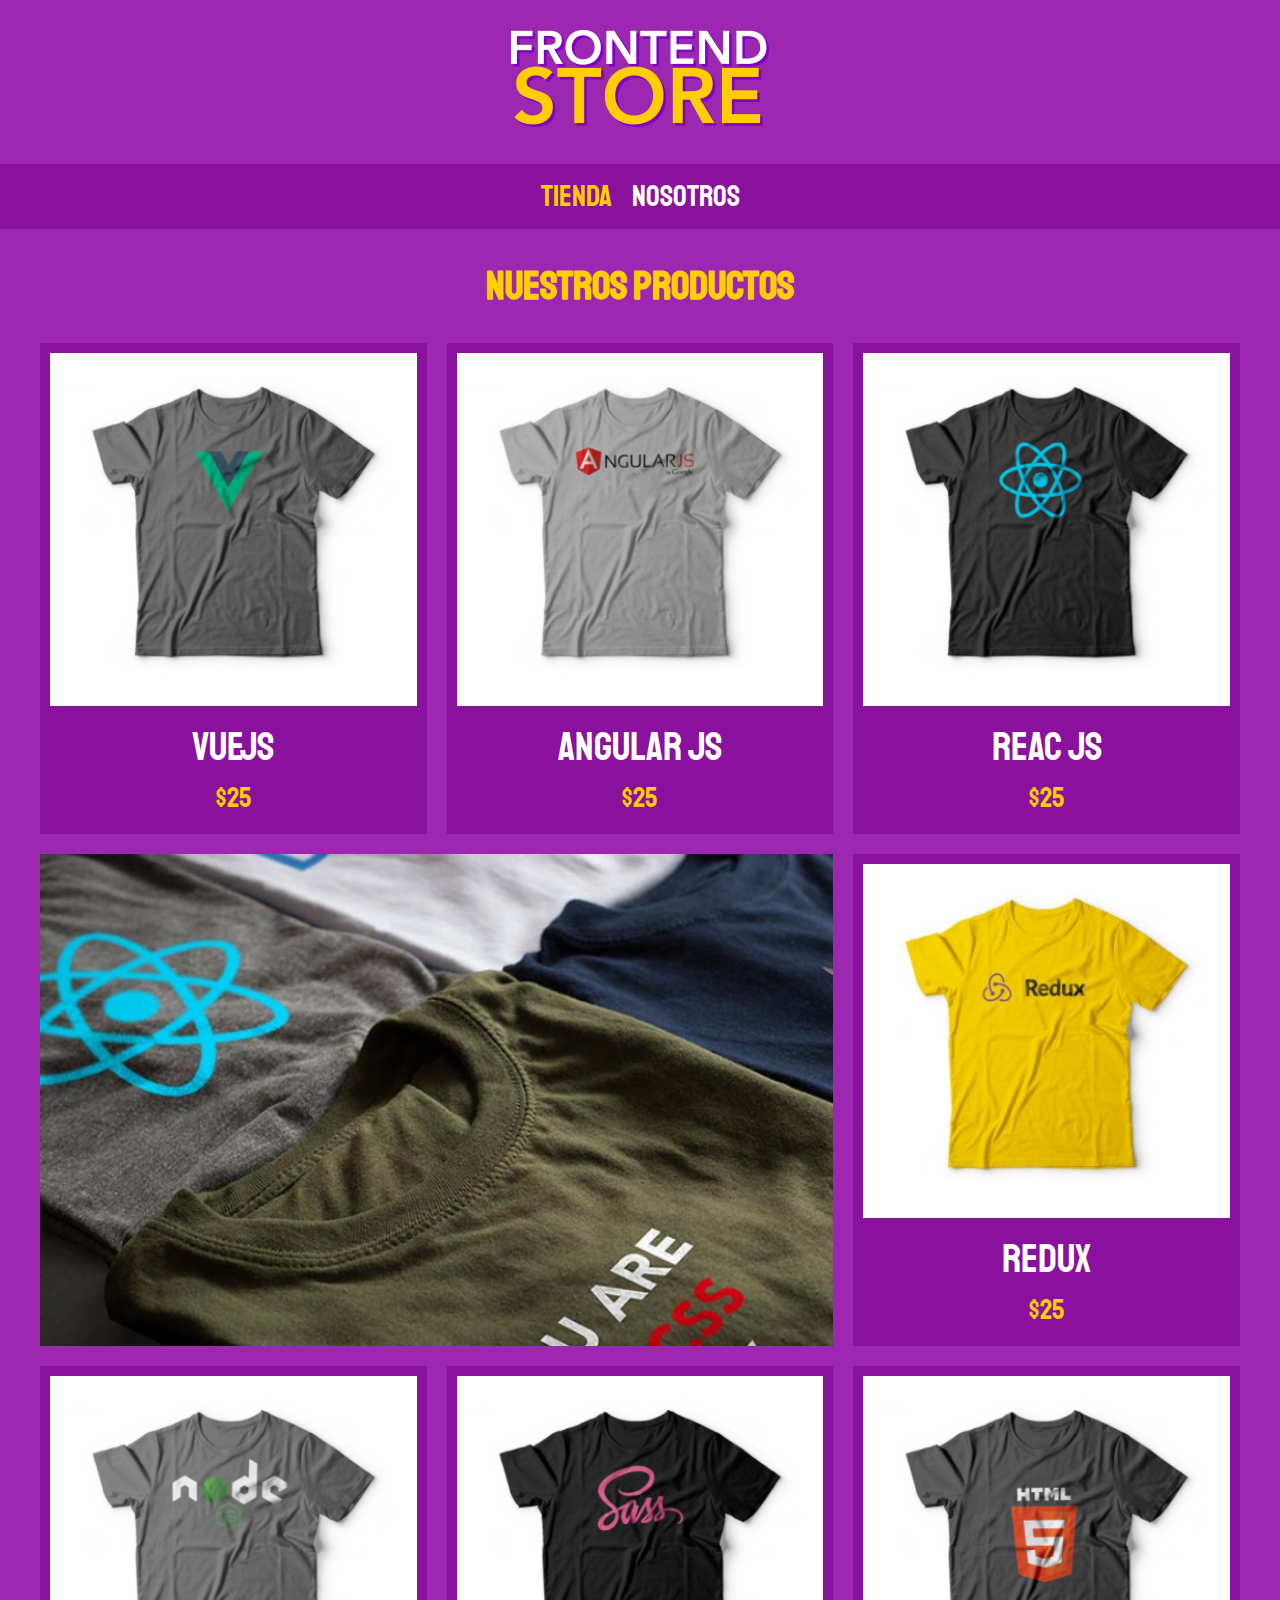
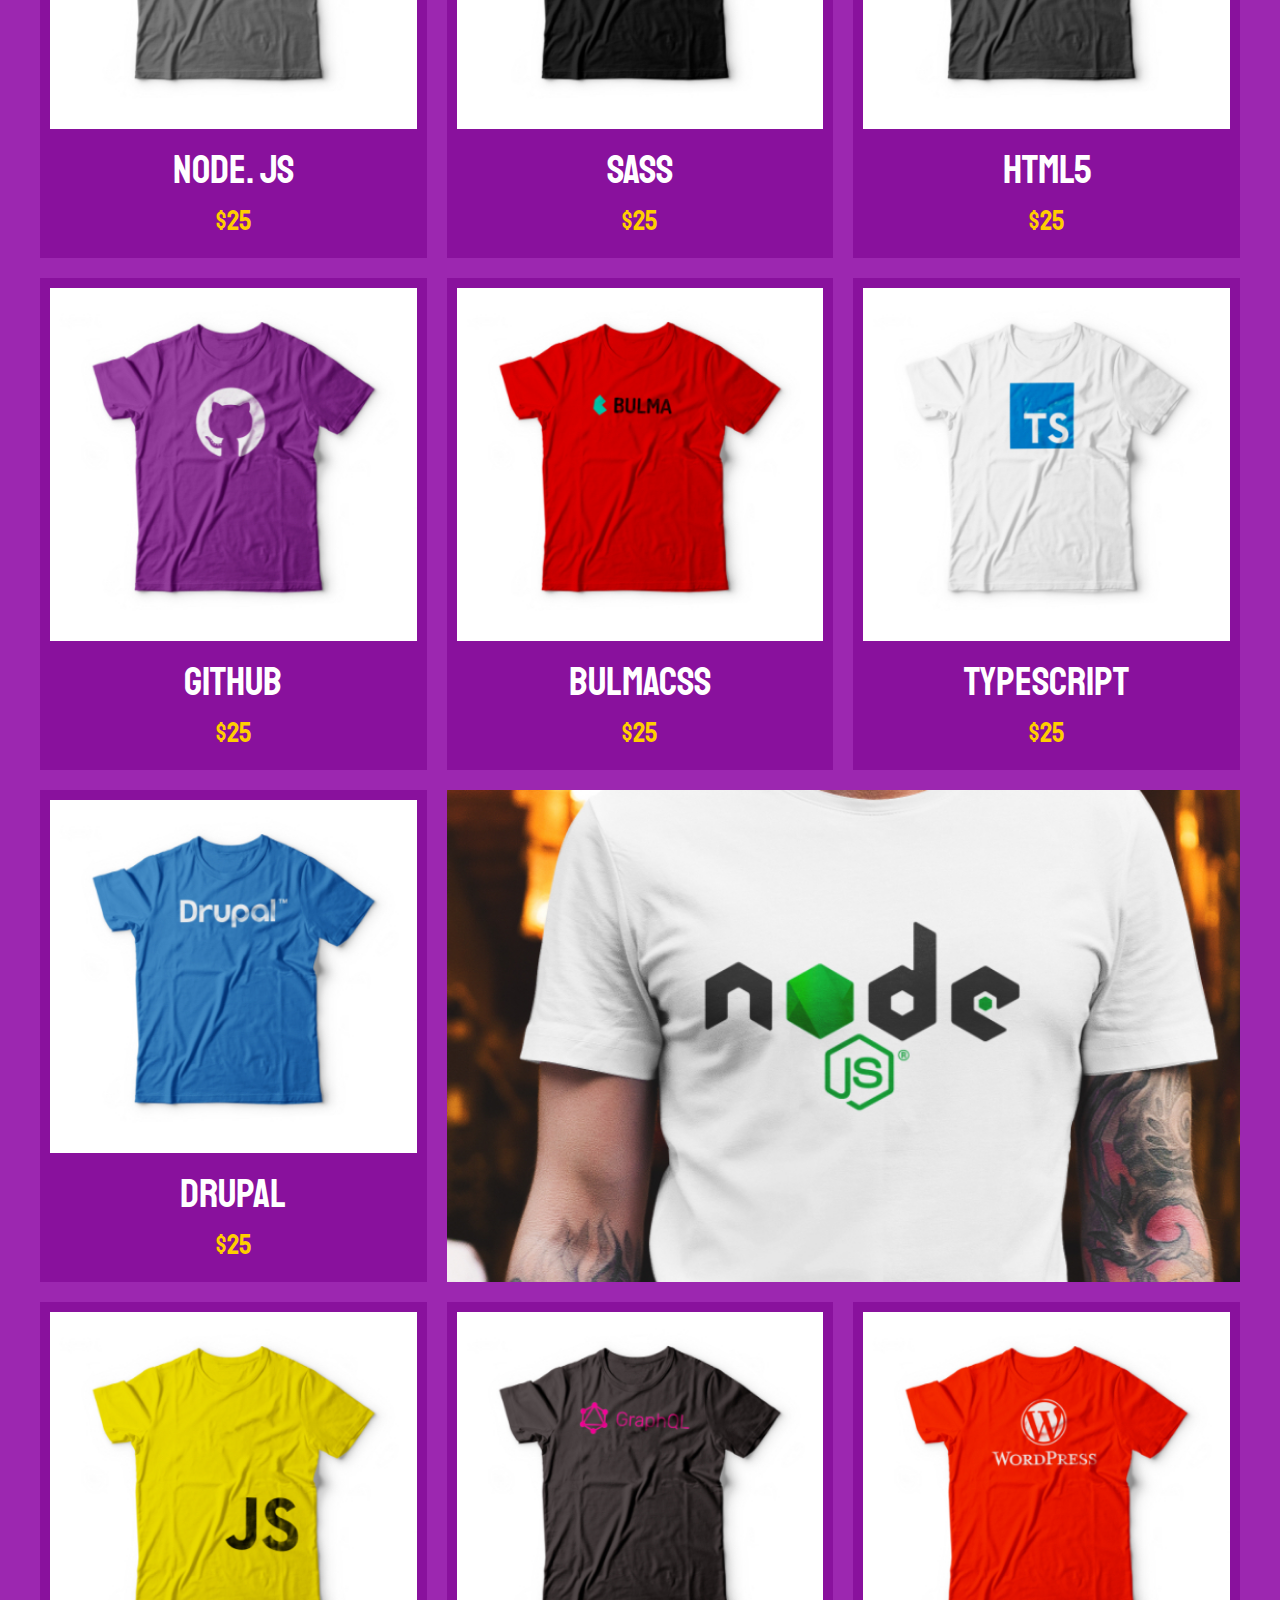
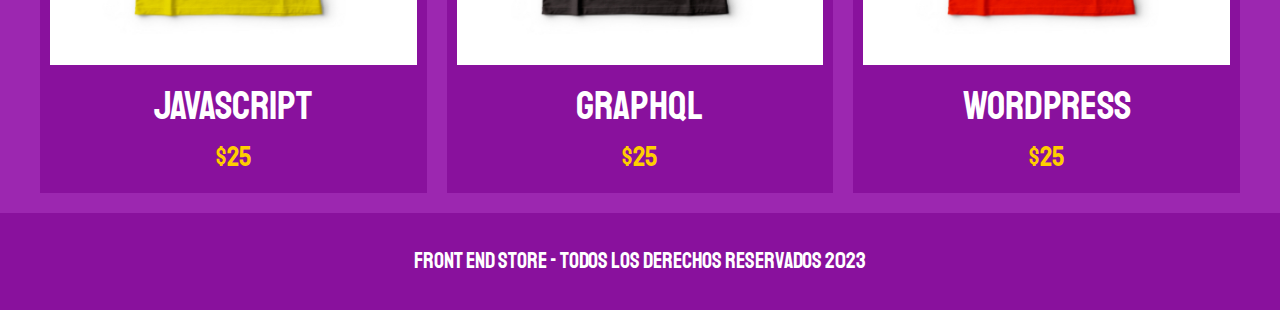
<file: index.html>
<!doctype html>
<html lang="en">
<head>
    <meta charset="UTF-8">
    <meta name="viewport"
          content="width=device-width, user-scalable=no, initial-scale=1.0, maximum-scale=1.0, minimum-scale=1.0">
    <meta http-equiv="X-UA-Compatible" content="ie=edge">
    <title>FrontEnd Store</title>
    <link rel="preload" href="css/normalize.css" as="style">
    <link rel="stylesheet" href="css/normalize.css">
    <link href="https://fonts.googleapis.com/css2?family=Staatliches&display=swap" rel="stylesheet">
    <link rel="preload" href="css/style.css" as="style">
    <link rel="stylesheet" href="css/style.css">
</head>
<body>
    <header class="header">
        <a href="index.html">
            <img class="header__logo" src="img/logo.png" alt="Logotipo">
        </a> <!-- Logo -->
    </header>
    <nav class="navegacion">
        <a class="navegacion__enlace navegacion__enlace--activo" href="index.html">Tienda</a>
        <a class="navegacion__enlace" href="nosotros.html">Nosotros</a>
    </nav>
    <main class="contenedor">
        <h1>Nuestros productos</h1>
        <div class="grid">
            <div class="producto">
                <a href="producto.html">
                    <img class="#" src="img/1.jpg" alt="imagen camisa"><!--producto__imagen-->
                    <div class="#"><!--producto__informacion-->
                        <p class="producto__nombre">VueJS</p>
                        <p class="producto__precio">$25</p>
                    </div>
                </a>
            </div>
            <div class="producto">
                <a href="producto.html">
                    <img src="img/2.jpg" alt="imagen camisa">
                    <div>
                        <p class="producto__nombre">Angular JS</p>
                        <p class="producto__precio">$25</p>
                    </div>
                </a>
            </div>
            <div class="producto">
                <a href="producto.html">
                    <img src="img/3.jpg" alt="imagen camisa">
                    <div>
                        <p class="producto__nombre">Reac JS</p>
                        <p class="producto__precio">$25</p>
                    </div>
                </a>
            </div>
            <div class="producto">
                <a href="producto.html">
                    <img src="img/4.jpg" alt="imagen camisa">
                    <div>
                        <p class="producto__nombre">Redux</p>
                        <p class="producto__precio">$25</p>
                    </div>
                </a>
            </div>
            <div class="producto">
                <a href="producto.html">
                    <img src="img/5.jpg" alt="imagen camisa">
                    <div>
                        <p class="producto__nombre">Node. JS</p>
                        <p class="producto__precio">$25</p>
                    </div>
                </a>
            </div>
            <div class="producto">
                <a href="producto.html">
                    <img src="img/6.jpg" alt="imagen camisa">
                    <div>
                        <p class="producto__nombre">SASS</p>
                        <p class="producto__precio">$25</p>
                    </div>
                </a>
            </div>
            <div class="producto">
                <a href="producto.html">
                    <img src="img/7.jpg" alt="imagen camisa">
                    <div>
                        <p class="producto__nombre">HTML5</p>
                        <p class="producto__precio">$25</p>
                    </div>
                </a>
            </div>
            <div class="producto">
                <a href="producto.html">
                    <img src="img/8.jpg" alt="imagen camisa">
                    <div>
                        <p class="producto__nombre">GitHub</p>
                        <p class="producto__precio">$25</p>
                    </div>
                </a>
            </div>
            <div class="producto">
                <a href="producto.html">
                    <img src="img/9.jpg" alt="imagen camisa">
                    <div>
                        <p class="producto__nombre">BulmaCSS</p>
                        <p class="producto__precio">$25</p>
                    </div>
                </a>
            </div>
            <div class="producto">
                <a href="producto.html">
                    <img src="img/10.jpg" alt="imagen camisa">
                    <div>
                        <p class="producto__nombre">TypeScript</p>
                        <p class="producto__precio">$25</p>
                    </div>
                </a>
            </div>
            <div class="producto">
                <a href="producto.html">
                    <img src="img/11.jpg" alt="imagen camisa">
                    <div>
                        <p class="producto__nombre">Drupal</p>
                        <p class="producto__precio">$25</p>
                    </div>
                </a>
            </div>
            <div class="producto">
                <a href="producto.html">
                    <img src="img/12.jpg" alt="imagen camisa">
                    <div>
                        <p class="producto__nombre">JavaScript</p>
                        <p class="producto__precio">$25</p>
                    </div>
                </a>
            </div>
            <div class="producto">
                <a href="producto.html">
                    <img src="img/13.jpg" alt="imagen camisa">
                    <div>
                        <p class="producto__nombre">GraphQL</p>
                        <p class="producto__precio">$25</p>
                    </div>
                </a>
            </div>
            <div class="producto">
                <a href="producto.html">
                    <img src="img/14.jpg" alt="imagen camisa">
                    <div>
                        <p class="producto__nombre">WordPress</p>
                        <p class="producto__precio">$25</p>
                    </div>
                </a>
            </div>
            <div class="grafico grafico--camisas"></div>
            <div class="grafico grafico--node"></div>
        </div>
    </main>
    <footer class="footer">
        <p class="footer__texto">Front End Store - Todos los derechos reservados 2023</p>
    </footer>
</body>
</html>
</file>
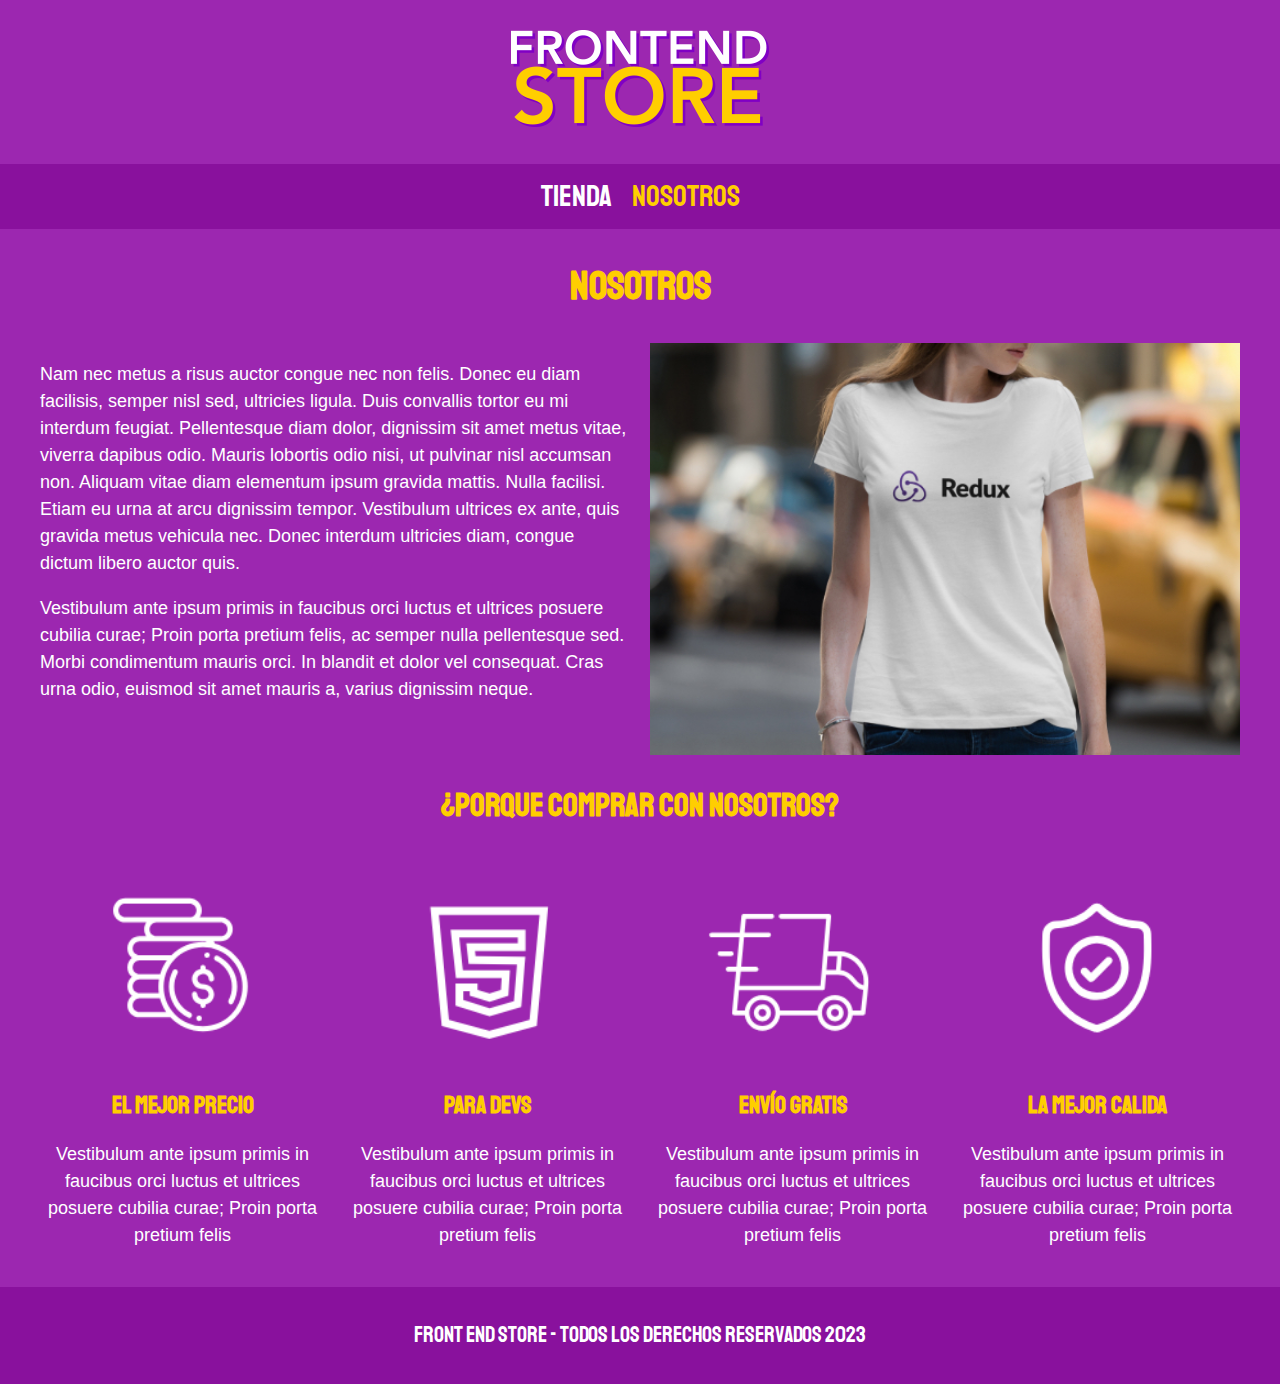
<file: nosotros.html>
<!doctype html>
<html lang="en">
<head>
    <meta charset="UTF-8">
    <meta name="viewport"
          content="width=device-width, user-scalable=no, initial-scale=1.0, maximum-scale=1.0, minimum-scale=1.0">
    <meta http-equiv="X-UA-Compatible" content="ie=edge">
    <title>FrontEnd Store</title>
    <link rel="preload" href="css/normalize.css" as="style">
    <link rel="stylesheet" href="css/normalize.css">
    <link href="https://fonts.googleapis.com/css2?family=Staatliches&display=swap" rel="stylesheet">
    <link rel="preload" href="css/style.css" as="style">
    <link rel="stylesheet" href="css/style.css">
</head>
<body>
    <header class="header">
        <a href="index.html">
            <img class="header__logo" src="img/logo.png" alt="Logotipo">
        </a> <!-- Logo -->
    </header>
    <nav class="navegacion">
        <a class="navegacion__enlace" href="index.html">Tienda</a>
        <a class="navegacion__enlace navegacion__enlace--activo" href="nosotros.html">Nosotros</a>
    </nav>
    <main class="contenedor">
        <h1>Nosotros</h1>
        <div class="nosotros">
            <div> <!--nosotros__contenido-->
                <p>Nam nec metus a risus auctor congue nec non felis. Donec eu diam facilisis, semper nisl sed,
                    ultricies ligula.
                    Duis convallis tortor eu mi interdum feugiat. Pellentesque diam dolor, dignissim sit amet metus
                    vitae, viverra
                    dapibus odio. Mauris lobortis odio nisi, ut pulvinar nisl accumsan non. Aliquam vitae diam elementum
                    ipsum
                    gravida mattis. Nulla facilisi. Etiam eu urna at arcu dignissim tempor. Vestibulum ultrices ex ante,
                    quis
                    gravida metus vehicula nec. Donec interdum ultricies diam, congue dictum libero auctor quis. </p>

                <p>Vestibulum ante ipsum primis in faucibus orci luctus et ultrices posuere cubilia curae; Proin porta
                    pretium
                    felis, ac semper nulla pellentesque sed. Morbi condimentum mauris orci. In blandit et dolor vel
                    consequat. Cras
                    urna odio, euismod sit amet mauris a, varius dignissim neque.
                </p>
            </div>
            <img class="nosotros__imagen" src="img/nosotros.jpg" alt="imagen nosotros">
        </div>
    </main>
    <section class="contenedor"><!--comprar-->
        <h2>¿Porque comprar con nosotros?</h2><!--comprar__titulo-->
        <div class="bloques">
            <div class="bloque">
                <img class="#" src="img/icono_1.png" alt="El mejor precio"><!--bloque__imagen-->
                <h3 class="bloque__titulo">El mejor precio</h3>
                <p>Vestibulum ante ipsum primis in faucibus orci luctus et ultrices posuere cubilia curae; Proin porta
                    pretium
                    felis</p>
            </div>
            <div class="bloque">
                <img class="#" src="img/icono_2.png" alt="para devs"><!--bloque__imagen-->
                <h3 class="bloque__titulo">Para Devs</h3>
                <p>Vestibulum ante ipsum primis in faucibus orci luctus et ultrices posuere cubilia curae; Proin porta
                    pretium
                    felis</p>
            </div>
            <div class="bloque">
                <img src="img/icono_3.png" alt="Envío gratis"><!--bloque__imagen-->
                <h3 class="bloque__titulo">Envío gratis</h3>
                <p>Vestibulum ante ipsum primis in faucibus orci luctus et ultrices posuere cubilia curae; Proin porta
                    pretium
                    felis</p>
            </div>
            <div class="bloque">
                <img src="img/icono_4.png" alt="La mejor calidad"><!--bloque__imagen-->
                <h3 class="bloque__titulo">La mejor calida</h3>
                <p>Vestibulum ante ipsum primis in faucibus orci luctus et ultrices posuere cubilia curae; Proin porta
                    pretium
                    felis</p>
            </div>
        </div>
    </section>
    <footer class="footer">
        <p class="footer__texto">Front End Store - Todos los derechos reservados 2023</p>
    </footer>
</body>
</html>
</file>
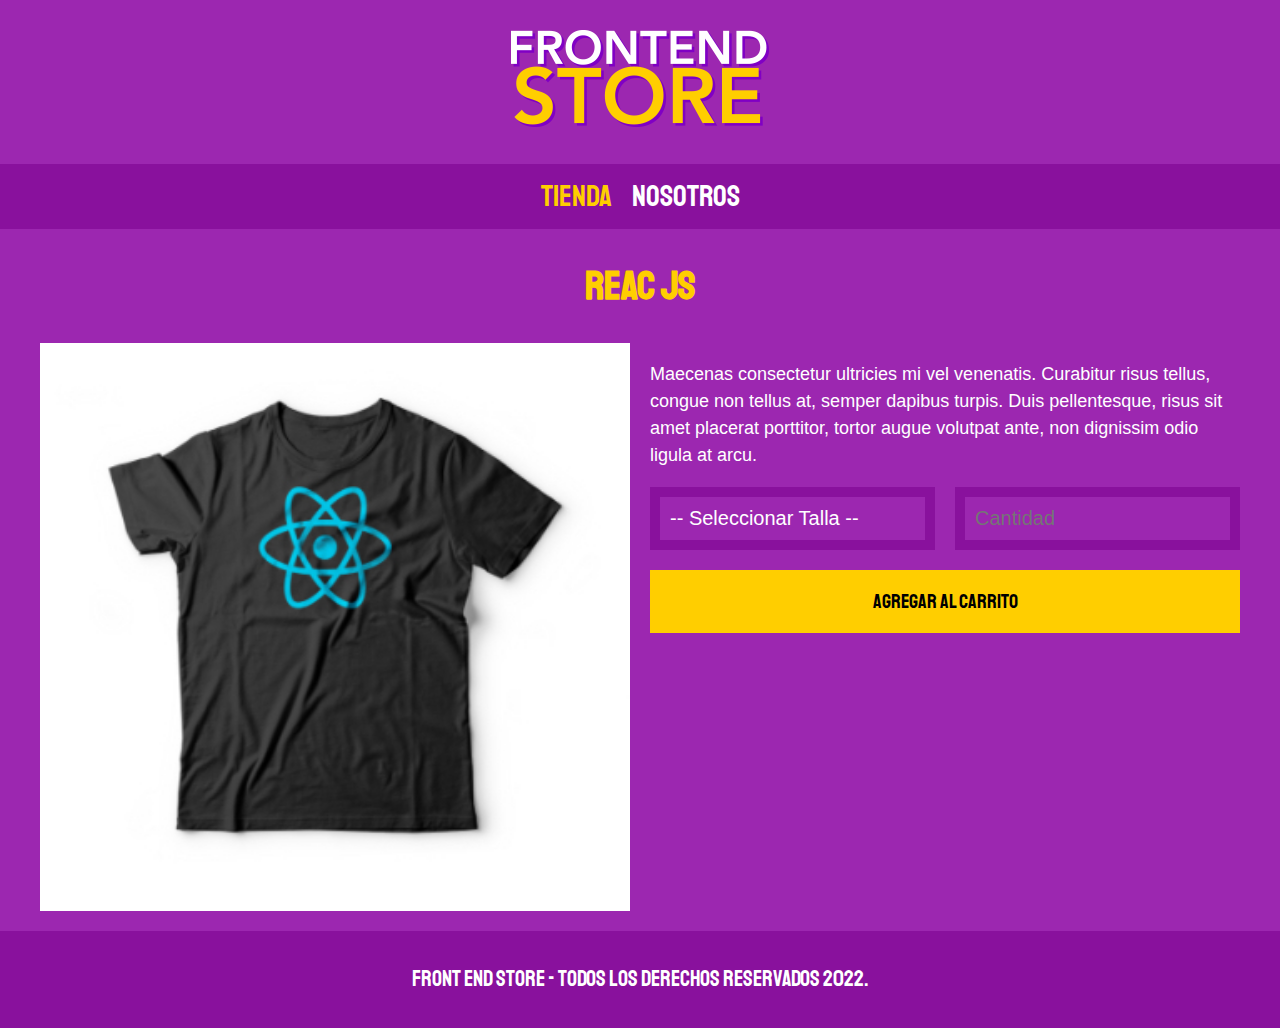
<file: producto.html>
<!doctype html>
<html lang="en">
<head>
    <meta charset="UTF-8">
    <meta name="viewport"
          content="width=device-width, user-scalable=no, initial-scale=1.0, maximum-scale=1.0, minimum-scale=1.0">
    <meta http-equiv="X-UA-Compatible" content="ie=edge">
    <title>FrontEnd Store</title>
    <link rel="preload" href="css/normalize.css" as="style">
    <link rel="stylesheet" href="css/normalize.css">
    <link href="https://fonts.googleapis.com/css2?family=Staatliches&display=swap" rel="stylesheet">
    <link rel="preload" href="css/style.css" as="style">
    <link rel="stylesheet" href="css/style.css">
</head>
<body>
    <header class="header">
        <a href="index.html">
            <img class="header__logo" src="img/logo.png" alt="Logo tipo">
        </a> <!-- Logo -->
    </header>
    <nav class="navegacion">
        <a class="navegacion__enlace navegacion__enlace--activo" href="index.html">Tienda</a>
        <a class="navegacion__enlace" href="nosotros.html">Nosotros</a>
    </nav>
    <main class="contenedor">
        <h1>Reac JS</h1>
        <div class="camisa">
            <img src="img/3.jpg" alt="Imagen del producto">
            <div> <!--camisa__contenido-->
                <p>Maecenas consectetur ultricies mi vel venenatis. Curabitur risus tellus, congue non tellus at, semper
                    dapibus
                    turpis. Duis pellentesque, risus sit amet placerat porttitor, tortor augue volutpat ante, non
                    dignissim odio
                    ligula at arcu.</p>
                <form class="formulario">
                    <select class="formulario__campo">
                        <option disabled selected>-- Seleccionar Talla --</option>
                        <option>Chica</option>
                        <option>Mediana</option>
                        <option>Grande</option>
                    </select>
                    <input class="formulario__campo" type="number" placeholder="Cantidad" min="1" max="30">
                    <input class="formulario__submit" type="submit" value="Agregar al Carrito">
                </form>
            </div>
        </div>
    </main>
    <footer class="footer">
        <p class="footer__texto">Front End Store - Todos los derechos Reservados 2022.</p>
    </footer>
</body>
</html>
</file>
<file: css/style.css>
:root {
    --primario: #9C27B0;
    --primarioOscuro: #89119D;
    --secundario: #FFCE00;
    --secundarioOscuro: rgb(233, 187, 2);
    --blanco: #FFF;
    --negro: #000;
    --fuentePrincipal: 'Staatliches', cursive;
}

html {
    box-sizing: border-box;
    font-size: 62.5%;
}

*, *:before, *:after {
    box-sizing: inherit;
}

/** Globales **/
body {
    background-color: var(--primario);
    font-size: 1.6rem;
    line-height: 1.5;
}

p {
    font-size: 1.8rem;
    font-family: Arial, Helvetica, sans-serif;
    color: var(--blanco);
}

a {
    text-decoration: none;
}

img {
    width: 100%;
}

.contenedor {
    max-width: 120rem;
    margin: 0 auto;
}

h1, h2, h3 {
    text-align: center;
    color: var(--secundario);
    font-family: var(--fuentePrincipal);
}

h1 {
    font-size: 4rem;
}

h2 {
    font-size: 3.2rem;
}

h3 {
    font-size: 2.4rem;
}

.header {
    display: flex;
    justify-content: center;
}

.header__logo {
    margin: 3rem 0;
}

/** Navegacion **/
.navegacion {
    background-color: var(--primarioOscuro);
    padding: 1rem 0;
    display: flex;
    justify-content: center;
    gap: 2rem;
}

.navegacion__enlace {
    font-family: var(--fuentePrincipal);
    color: var(--blanco);
    font-size: 3rem;
}

.navegacion__enlace--activo,
.navegacion__enlace:hover {
    color: var(--secundario);
}

/** Grid **/
.grid {
    display: grid;
    grid-template-columns: repeat(2, 1fr);
    gap: 2rem;
}

@media (min-width: 768px) {
    .grid {
        grid-template-columns: repeat(3, 1fr);
    }
}

/** Nuestros Productos **/
.producto {
    background-color: var(--primarioOscuro);
    padding: 1rem;
}

.producto__nombre {
    font-size: 4rem;
}

.producto__precio {
    font-size: 2.8rem;
    color: var(--secundario);
}

.producto__nombre,
.producto__precio {
    font-family: var(--fuentePrincipal);
    margin: 1rem 0;
    text-align: center;
    line-height: 1.2;
}

/** Graficos **/
.grafico {
    min-height: 30rem;
    background-repeat: no-repeat;
    background-size: cover;
    grid-column: 1 / 3;
}

.grafico--camisas {
    grid-row: 2 / 3;
    background-image: url(../img/grafico1.jpg);
}

.grafico--node {
    background-image: url(../img/grafico2.jpg);
    grid-row: 8 / 9;
}

@media (min-width: 768px) {
    .grafico--node {
        grid-row: 5 / 6;
        grid-column: 2 / 4;
    }
}

/** Footer **/
.footer {
    background-color: var(--primarioOscuro);
    padding: 1rem 0;
    margin-top: 2rem;
}

.footer__texto {
    font-family: var(--fuentePrincipal);
    text-align: center;
    font-size: 2.2rem;
}

/** Nosotros **/
.nosotros {
    display: grid;
    grid-template-rows: repeat(2, auto);
}

@media (min-width: 768px) {
    .nosotros {
        grid-template-columns: repeat(2, 1fr);
        column-gap: 2rem;
    }
}

.nosotros__imagen {
    grid-row: 1 / 2;
}

@media (min-width: 768px) {
    .nosotros__imagen {
        grid-column: 2 / 3;
    }
}

/** Bloques **/
.bloques {
    display: grid;
    grid-template-columns: repeat(2, 1fr);
    gap: 2rem;
}

@media (min-width: 768px) {
    .bloques {
        grid-template-columns: repeat(4, 1fr);
    }
}

.bloque {
    text-align: center;
}

.bloque__titulo {
    margin: 0;
}

/** Pagina del Producto **/
@media (min-width: 768px) {
    .camisa {
        display: grid;
        grid-template-columns: repeat(2, 1fr);
        column-gap: 2rem;
    }
}

.formulario {
    display: grid;
    grid-template-columns: repeat(2, 1fr);
    gap: 2rem;
}

.formulario__campo {
    border: 1rem solid var(--primarioOscuro);
    background-color: transparent;
    color: var(--blanco);
    font-size: 2rem;
    font-family: Arial, Helvetica, sans-serif;
    padding: 1rem;
    appearance: none;
}

.formulario__submit {
    background-color: var(--secundario);
    border: none;
    font-size: 2rem;
    font-family: var(--fuentePrincipal);
    padding: 2rem;
    transition: background-color .3s ease;
    grid-column: 1 / 3;
}

.formulario__submit:hover {
    cursor: pointer;
    background-color: var(--secundarioOscuro);
}
</file>
